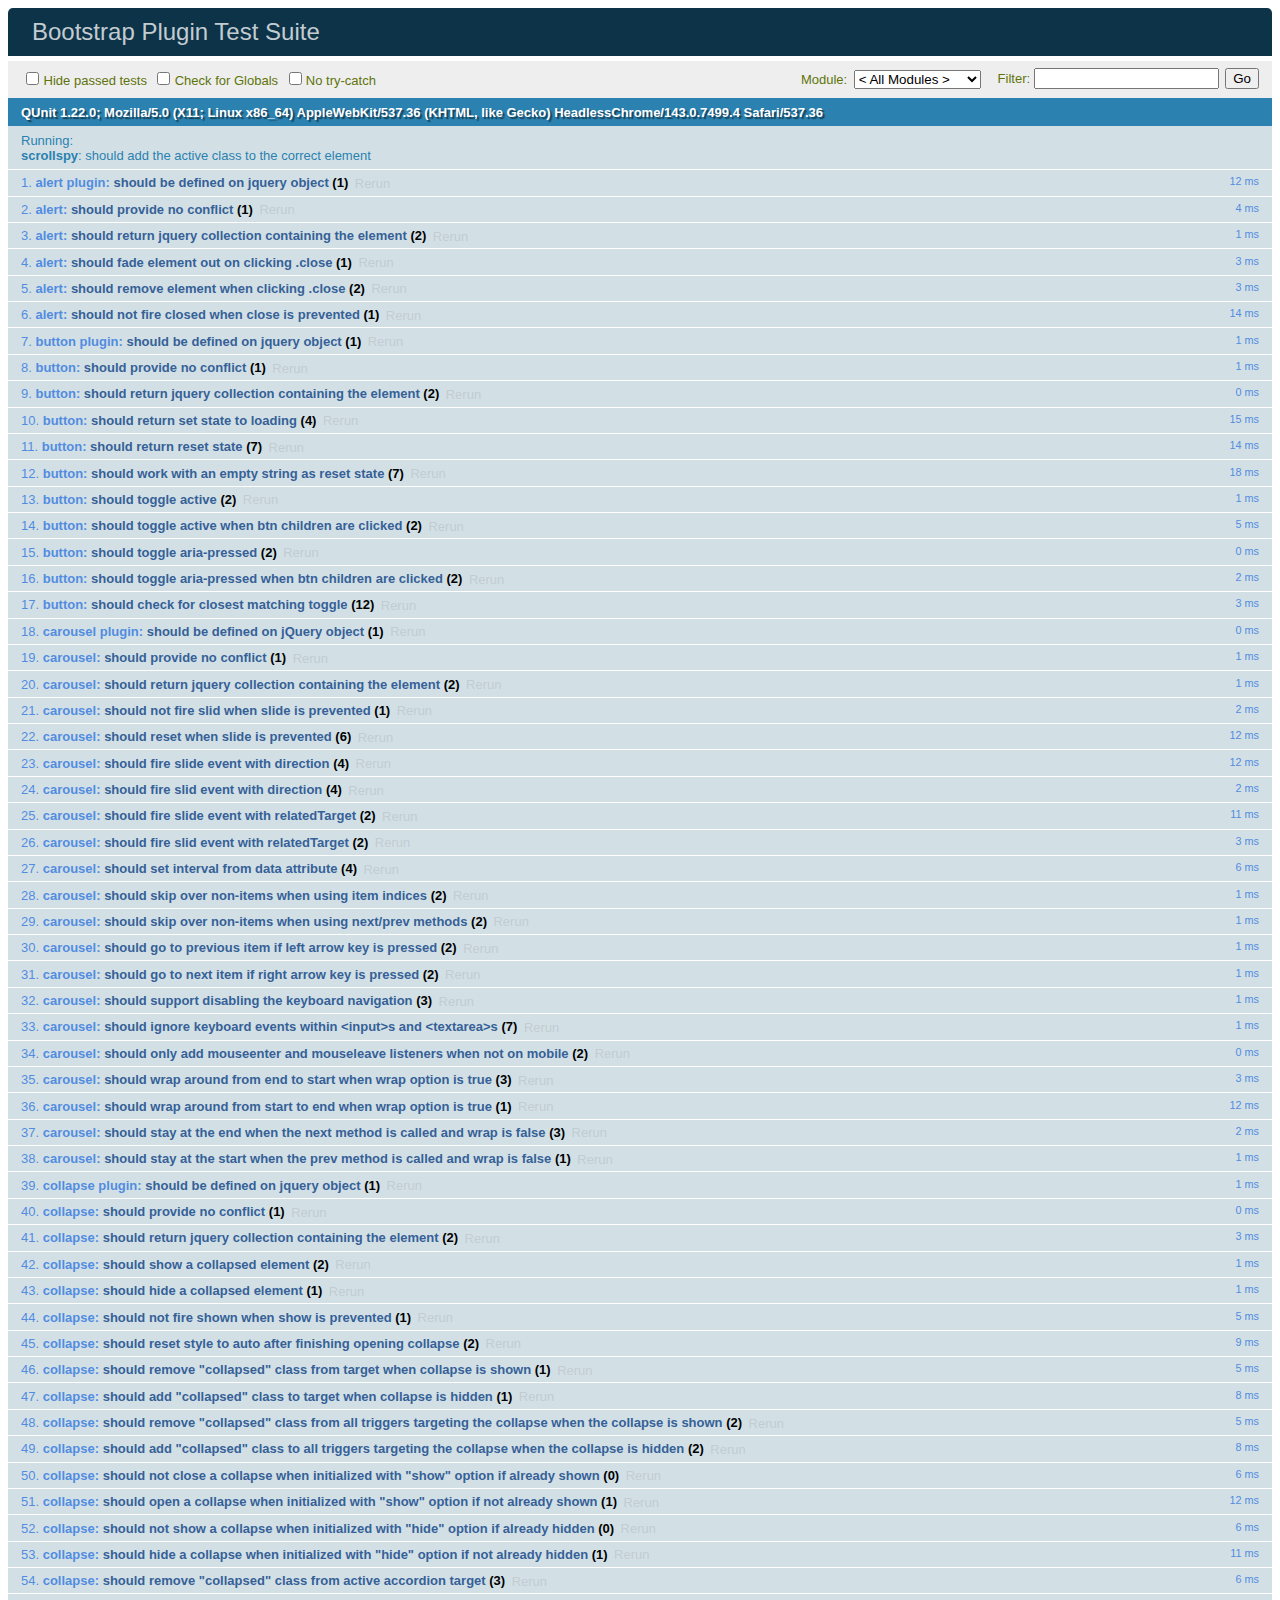
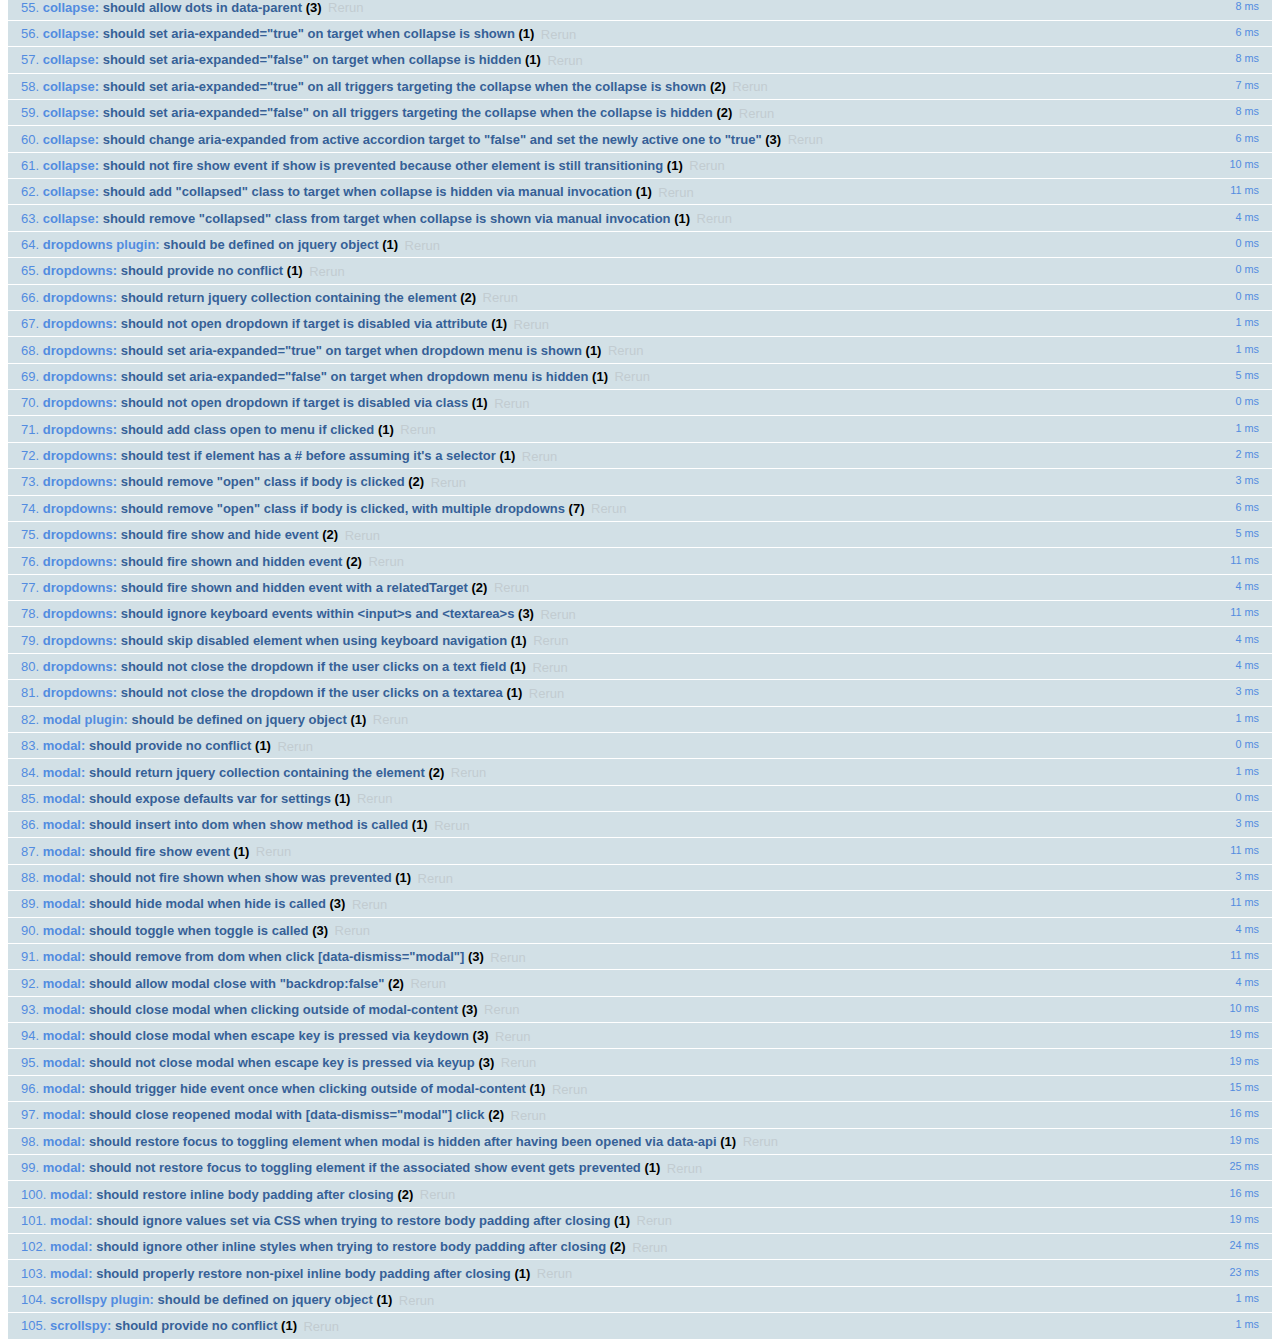
<file: css/bootstrap extract/js/tests/index.html>
<!DOCTYPE html>
<html>
  <head>
    <meta charset="utf-8">
    <title>Bootstrap Plugin Test Suite</title>
    <meta name="viewport" content="width=device-width, initial-scale=1">

    <!-- jQuery -->
    <script src="vendor/jquery.min.js"></script>
    <script>
      // Disable jQuery event aliases to ensure we don't accidentally use any of them
      (function () {
        var eventAliases = [
          'blur',
          'focus',
          'focusin',
          'focusout',
          'load',
          'resize',
          'scroll',
          'unload',
          'click',
          'dblclick',
          'mousedown',
          'mouseup',
          'mousemove',
          'mouseover',
          'mouseout',
          'mouseenter',
          'mouseleave',
          'change',
          'select',
          'submit',
          'keydown',
          'keypress',
          'keyup',
          'error',
          'contextmenu',
          'hover',
          'bind',
          'unbind',
          'delegate',
          'undelegate'
        ]
        for (var i = 0; i < eventAliases.length; i++) {
          var eventAlias = eventAliases[i]
          $.fn[eventAlias] = function () {
            throw new Error('Using the ".' + eventAlias + '()" method is not allowed, so that Bootstrap can be compatible with custom jQuery builds which exclude the "event aliases" module that defines said method. See https://github.com/twbs/bootstrap/blob/master/CONTRIBUTING.md#js')
          }
        }
      })()
    </script>

    <!-- QUnit -->
    <link rel="stylesheet" href="vendor/qunit.css" media="screen">
    <script src="vendor/qunit.js"></script>
    <script>
      // See https://github.com/axemclion/grunt-saucelabs#test-result-details-with-qunit
      var log = []
      // Require assert.expect in each test
      QUnit.config.requireExpects = true
      QUnit.done(function (testResults) {
        var tests = []
        for (var i = 0, len = log.length; i < len; i++) {
          var details = log[i]
          tests.push({
            name: details.name,
            result: details.result,
            expected: details.expected,
            actual: details.actual,
            source: details.source
          })
        }
        testResults.tests = tests

        window.global_test_results = testResults
      })

      QUnit.testStart(function (testDetails) {
        $(window).scrollTop(0)
        QUnit.log(function (details) {
          if (!details.result) {
            details.name = testDetails.name
            log.push(details)
          }
        })
      })

      // Cleanup
      QUnit.testDone(function () {
        $('#qunit-fixture').empty()
        $('#modal-test, .modal-backdrop').remove()
      })

      // Display fixture on-screen on iOS to avoid false positives
      if (/iPhone|iPad|iPod/.test(navigator.userAgent)) {
        QUnit.begin(function() {
          $('#qunit-fixture').css({ top: 0, left: 0 })
        })

        QUnit.done(function () {
          $('#qunit-fixture').css({ top: '', left: '' })
        })
      }

      // Disable deprecated global QUnit method aliases in preparation for QUnit v2
      (function () {
        var methodNames = [
          'async',
          'asyncTest',
          'deepEqual',
          'equal',
          'expect',
          'module',
          'notDeepEqual',
          'notEqual',
          'notPropEqual',
          'notStrictEqual',
          'ok',
          'propEqual',
          'push',
          'start',
          'stop',
          'strictEqual',
          'test',
          'throws'
        ];
        for (var i = 0; i < methodNames.length; i++) {
          var methodName = methodNames[i];
          window[methodName] = undefined;
        }
      })();
    </script>

    <!-- Plugin sources -->
    <script>$.support.transition = false</script>
    <script src="../../js/alert.js"></script>
    <script src="../../js/button.js"></script>
    <script src="../../js/carousel.js"></script>
    <script src="../../js/collapse.js"></script>
    <script src="../../js/dropdown.js"></script>
    <script src="../../js/modal.js"></script>
    <script src="../../js/scrollspy.js"></script>
    <script src="../../js/tab.js"></script>
    <script src="../../js/tooltip.js"></script>
    <script src="../../js/popover.js"></script>
    <script src="../../js/affix.js"></script>

    <!-- Unit tests -->
    <script src="unit/alert.js"></script>
    <script src="unit/button.js"></script>
    <script src="unit/carousel.js"></script>
    <script src="unit/collapse.js"></script>
    <script src="unit/dropdown.js"></script>
    <script src="unit/modal.js"></script>
    <script src="unit/scrollspy.js"></script>
    <script src="unit/tab.js"></script>
    <script src="unit/tooltip.js"></script>
    <script src="unit/popover.js"></script>
    <script src="unit/affix.js"></script>

  </head>
  <body>
    <div id="qunit-container">
      <div id="qunit"></div>
      <div id="qunit-fixture"></div>
    </div>
  </body>
</html>
</file>
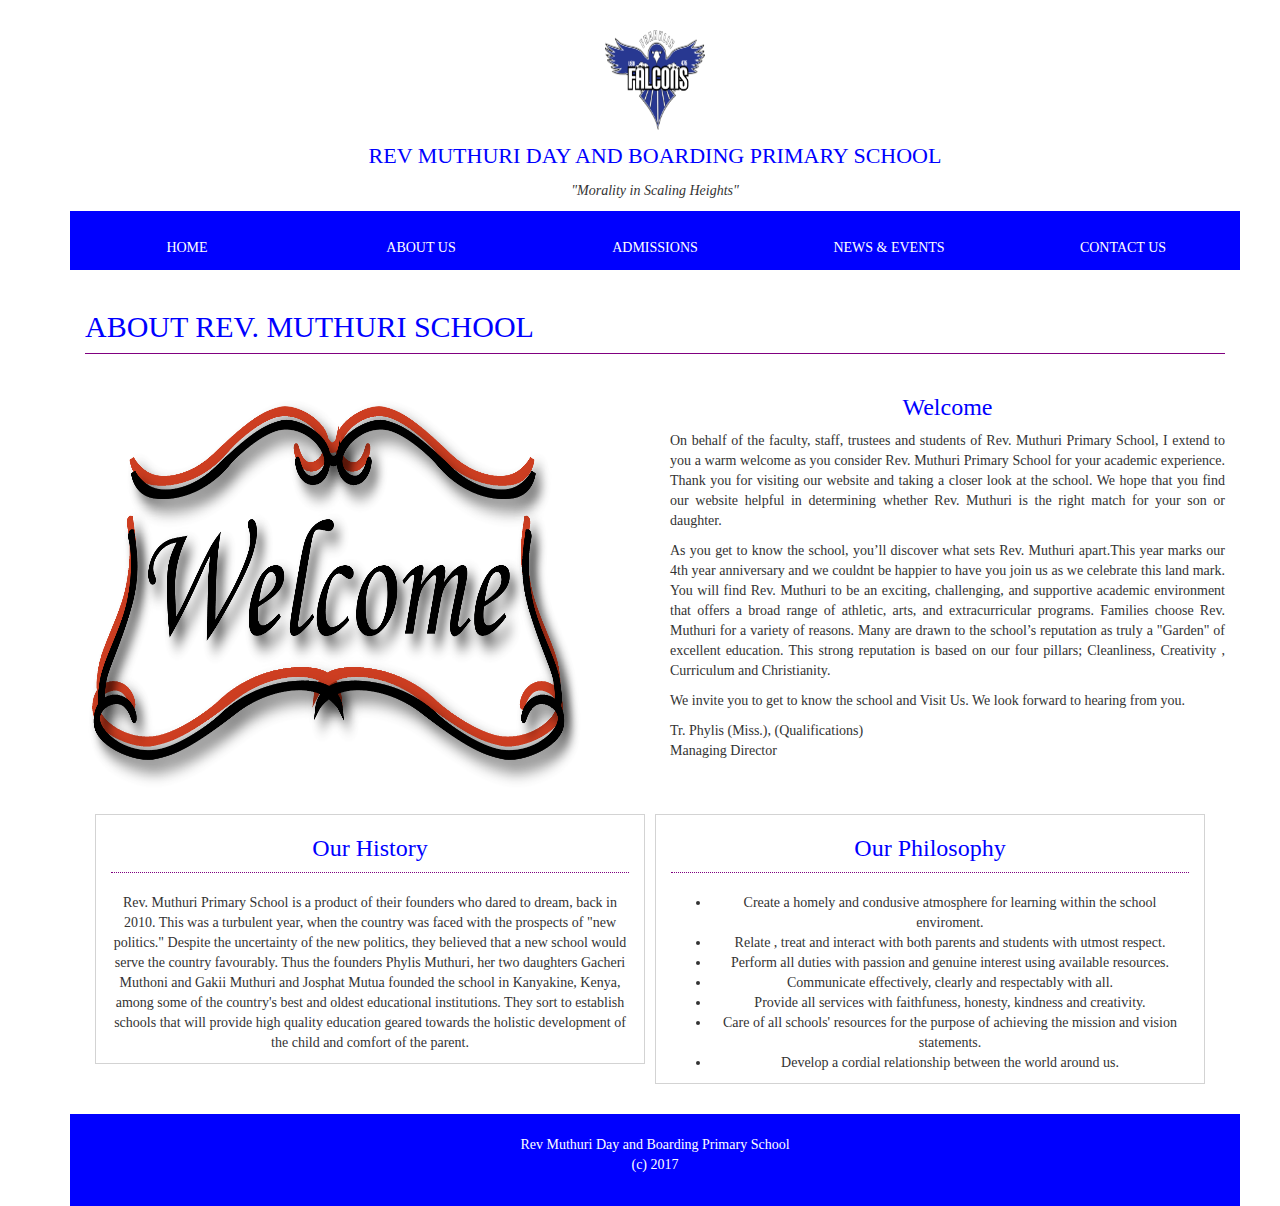
<file: about.html>
<!DOCTYPE html>

  <head>

    <meta charset="utf-8">
    <meta http-equiv="X-UA-Compatible" content="IE=edge">
    <meta name="viewport" content="width=device-width, initial-scale=1.0">

          <!--custom bootstrap css -->
    <link href="css/bootstrap.css" rel="stylesheet">
    <link href="css/bootstrap.min.css" rel="stylesheet">

          <!--custom css-->
    <link href="css/styles.css" rel="stylesheet" type="text/css">

    <title></title>

  </head>


 <body>

   <div class="container">

   <div class="container" id="top">

     <div id="logo" style="text-align: center;">
       <img src="images/logo.png" alt="LOGO" style="width: 100px; height:100px;">
     </div>

     <div id="school-name" style="text-align: center; padding-top: 10px;">
        <p>REV MUTHURI DAY AND BOARDING PRIMARY SCHOOL</p>
     </div>

     <div id="motto" style="text-align: center;">
         <p>"Morality in Scaling Heights"</p>
     </div>


     <div class="row" id="nav" style="padding-top: 20px; text-align: center;">

       <div class="col-md-5ths col-xs-6" id="a">
          <a href="index.html" class="btn input-block-level" style="color: white;">HOME</a>
        </div>

        <div class="col-md-5ths col-xs-6" id="e">
           <a href="about.html" class="btn input-block-level" style="color: white;">ABOUT US</a>
        </div>

        <div class="col-md-5ths col-xs-6" id="i">
           <a href="admission.html" class="btn input-block-level" style="color: white;">ADMISSIONS</a>
        </div>

        <div class="col-md-5ths col-xs-6" id="o">
           <a href="news.html" class="btn input-block-level" style="color: white;">NEWS & EVENTS</a>
        </div>

        <div class="col-md-5ths col-xs-6" id="u">
           <a href="contact.html" class="btn input-block-level" style="color: white;">CONTACT US</a>
        </div>

     </div>

   </div>

   <div class="container" id="about" style="margin-top: 20px;">

     <div id="about-us">
       <h2>ABOUT REV. MUTHURI SCHOOL</h2>
     </div>

     <div class="row" style="margin-top: 20px;">

       <div class="col-md-6">

         <br>

         <img src="images/welcome.png" class="img-responsive" style="width: 500px; height: 400px;">

       </div>

       <div class="col-md-6" style="text-align: justify;">

      <div id="wel" style="text-align: center;">
         <h3>Welcome</h3>
       </div>

         <p>
           On behalf of the faculty, staff, trustees and students of Rev. Muthuri Primary School,
           I extend to you a warm welcome as you consider Rev. Muthuri Primary School for your academic experience. Thank you for visiting our website and taking a
           closer look at the school. We hope that you find our website helpful in determining whether Rev. Muthuri is the right match for your son or daughter.
         </p>

         <p>
           As you get to know the school, you’ll discover what sets Rev. Muthuri apart.This year marks our 4th year anniversary and we couldnt be happier to have you join
           us as we celebrate this land mark. You will find Rev. Muthuri to be an exciting, challenging, and supportive academic environment that offers a broad
           range of athletic, arts, and extracurricular programs. Families choose Rev. Muthuri for a variety of reasons. Many are drawn to the school’s reputation as
           truly a "Garden" of excellent education. This strong reputation is based on our four pillars; Cleanliness, Creativity , Curriculum and Christianity.
         </p>

         <p>
           We invite you to get to know the school and Visit Us.
           We look forward to hearing from you.
         </p>

         <p>
           Tr. Phylis (Miss.), (Qualifications) <br>
            Managing Director
         </p>

       </div>

     </div>

   </div>

   <div class="container" style="padding-bottom: 30px;">

     <div class="row" style="margin-left: 10px; margin-top: 20px;">

       <div class="col-md-6" style="border: 1px solid lightgrey; width: 550px; text-align: center;">

        <div id="history">
          <h3>Our History</h3>
        </div>

        <br>

         <p>
           Rev. Muthuri Primary School is a product of their founders who dared to dream, back in 2010. This was a turbulent year, when the country was
           faced with the prospects of "new politics." Despite the uncertainty of the new politics, they believed that a new school would serve the
           country favourably. Thus the founders Phylis Muthuri, her two daughters Gacheri Muthoni and Gakii Muthuri and Josphat Mutua founded the school in Kanyakine, Kenya, among
           some of the country's best and oldest educational institutions. They sort to establish schools that will provide high quality education
           geared towards the holistic development of the child and comfort of the parent.
         </p>

       </div>

       <div class="col-md-6" id="philo" style="border: 1px solid lightgrey; width: 550px; text-align: center;">

        <div id="philosophy">
          <h3>Our Philosophy</h3>
        </div>

        <br>


           <ul>
             <li>Create a homely and condusive atmosphere for learning within the school enviroment.</li>
             <li>Relate , treat and interact with both parents and students with utmost respect.</li>
             <li>Perform all duties with passion and genuine interest using available resources.</li>
             <li>Communicate effectively, clearly and respectably with all.</li>
             <li>Provide all services with faithfuness, honesty, kindness and creativity.</li>
             <li>Care of all schools' resources for the purpose of achieving the mission and vision statements.</li>
             <li>Develop a cordial relationship between the world around us.</li>
           </ul>


       </div>

     </div>
   </div>

   <div class="container" id="footer" style="text-align: center;">
     <p>Rev Muthuri Day and Boarding Primary School <br> (c) 2017</p>
   </div>

 </div>


    <script src="js/jquery-3.2.1.js"> </script>
    <script src="js/scripts.js"> </script>

  </body>

  </html>
</file>
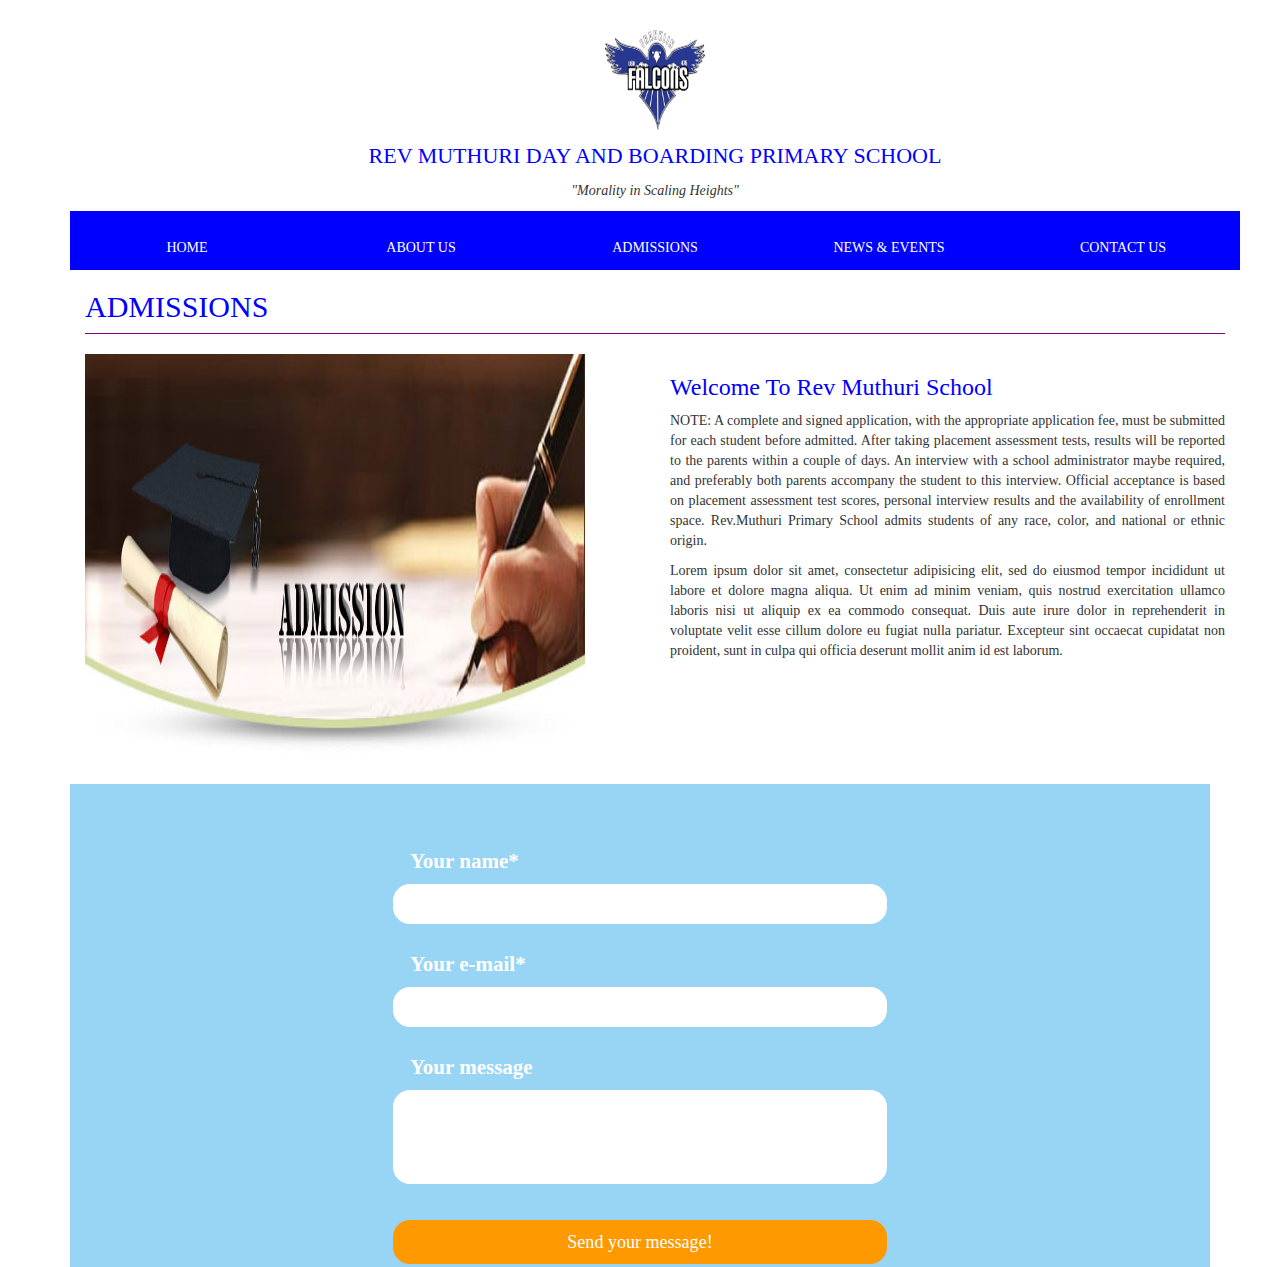
<file: admission.html>
<!DOCTYPE html>

  <head>

    <meta charset="utf-8">
    <meta http-equiv="X-UA-Compatible" content="IE=edge">
    <meta name="viewport" content="width=device-width, initial-scale=1.0">

          <!--custom bootstrap css -->
    <link href="css/bootstrap.css" rel="stylesheet">
    <link href="css/bootstrap.min.css" rel="stylesheet">

          <!--custom css-->
    <link href="css/styles.css" rel="stylesheet" type="text/css">

    <title></title>

  </head>


 <body>

  <div class="container">

   <div class="container" id="top" style="">

     <div id="logo" style="text-align: center;">
       <img src="images/logo.png" alt="LOGO" style="width: 100px; height:100px;">
     </div>

     <div id="school-name" style="text-align: center; padding-top: 10px;">
        <p>REV MUTHURI DAY AND BOARDING PRIMARY SCHOOL</p>
     </div>

     <div id="motto" style="text-align: center;">
         <p>"Morality in Scaling Heights"</p>
     </div>


     <div class="row" id="nav" style="padding-top: 20px; text-align: center;">

       <div class="col-md-5ths col-xs-6" id="a">
          <a href="index.html" class="btn input-block-level" style="color: white;">HOME</a>
        </div>

        <div class="col-md-5ths col-xs-6" id="e">
           <a href="about.html" class="btn input-block-level" style="color: white;">ABOUT US</a>
        </div>

        <div class="col-md-5ths col-xs-6" id="i">
           <a href="admission.html" class="btn input-block-level" style="color: white;">ADMISSIONS</a>
        </div>

        <div class="col-md-5ths col-xs-6" id="o">
           <a href="news.html" class="btn input-block-level" style="color: white;">NEWS & EVENTS</a>
        </div>

        <div class="col-md-5ths col-xs-6" id="u">
           <a href="contact.html" class="btn input-block-level" style="color: white;">CONTACT US</a>
        </div>

     </div>

   </div>

   <div class="container" style="padding-bottom: 30px;">

      <div id="admi">
         <h2>ADMISSIONS</h2>
       </div>

       <div class="row" style="padding-top: 20px;">

         <div class="col-md-6">
           <img src="images/admission.jpg" class="img-responsive" style="width: 500px; height: 400px;">
         </div>

         <div class="col-md-6" style="text-align: justify;">


          <h3>Welcome To Rev Muthuri School</h3>


           <p>
             NOTE: A complete and signed application, with the appropriate application fee, must be submitted for each student before admitted.
             After taking placement assessment tests, results will be reported to the parents within a couple of days. An interview with a school
             administrator maybe required, and preferably both parents accompany the student to this interview. Official acceptance is based on
             placement assessment test scores, personal interview results and the availability of enrollment space. Rev.Muthuri Primary School
             admits students of any race, color, and national or ethnic origin.
           </p>

           <p>
             Lorem ipsum dolor sit amet, consectetur adipisicing elit, sed do eiusmod tempor incididunt ut labore et dolore magna aliqua. Ut enim ad minim veniam, quis nostrud exercitation ullamco laboris nisi ut aliquip ex ea commodo consequat. Duis aute irure dolor in reprehenderit in voluptate velit
             esse cillum dolore eu fugiat nulla pariatur. Excepteur sint occaecat cupidatat non proident, sunt in culpa qui officia deserunt mollit anim id est laborum.
           </p>

         </div>

       </div>
     </div>

  <div class="enquiry">

    <div id="form">

      <div class="fish" id="fish"></div>
        <div class="fish" id="fish2"></div>

      <form id="waterform" method="post">

        <div class="formgroup" id="name-form">
          <label for="name">Your name*</label>
          <input type="text" id="name" name="<  nam></nam>e"   />
        </div>

          <div class="formgroup" id="email-form">
            <label for="email">Your e-mail*</label>
            <input type="email" id="email" name="email" />
          </div>

        <div class="formgroup" id="message-form">
          <label for="message">Your message</label>
          <textarea id="message" name="message"></textarea>
        </div>

	      <input type="submit" value="Send your message!" />
        
      </form>
      </div>

   </div>


    <script src="js/jquery-3.2.1.js"> </script>
    <script src="js/scripts.js"> </script>

  </body>

  </html>
</file>
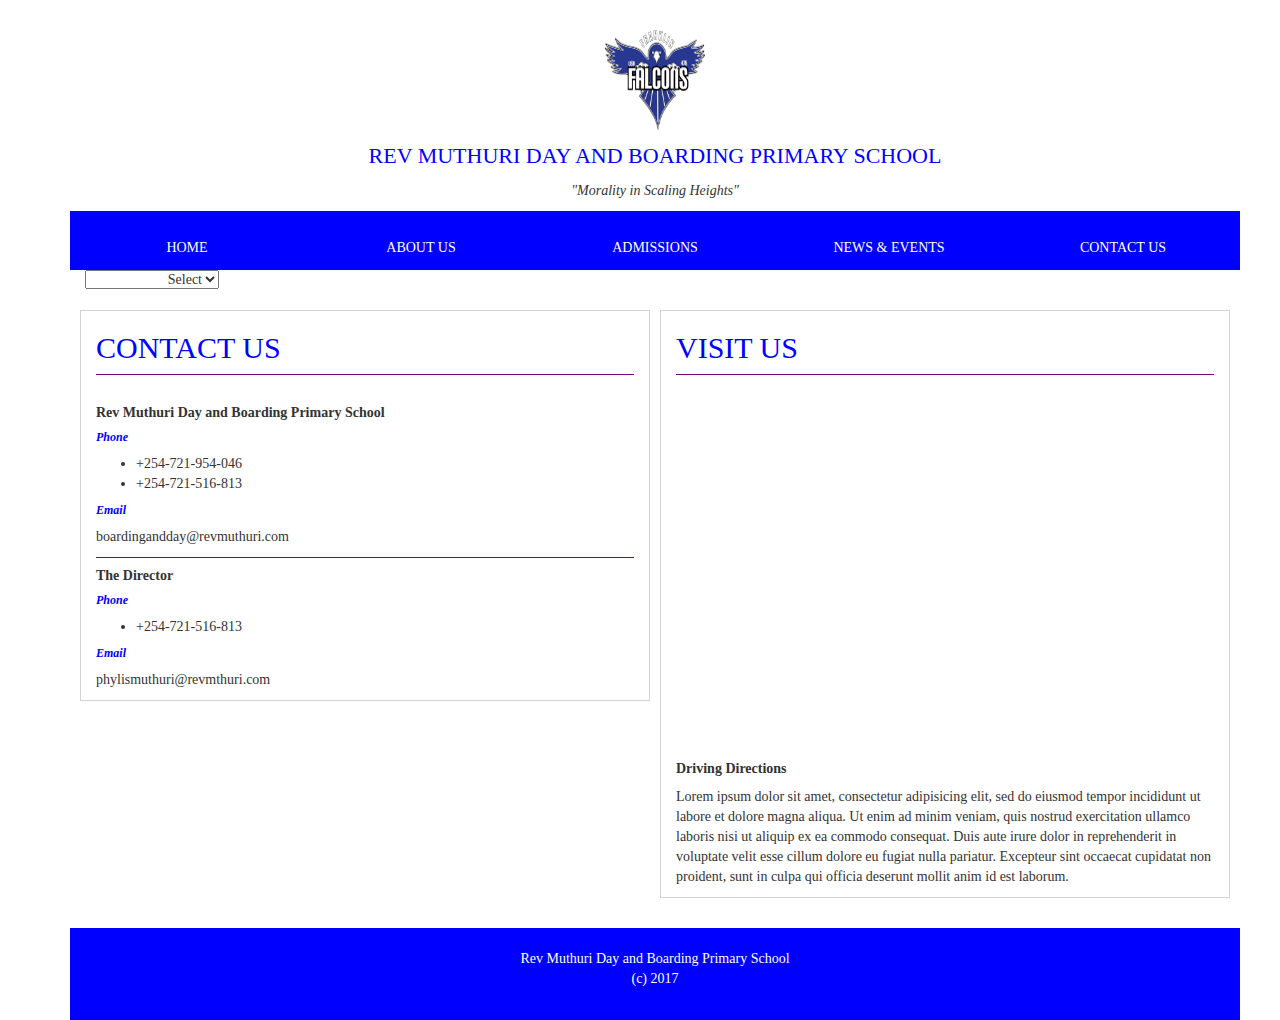
<file: contact.html>
<!DOCTYPE html>

  <head>

    <meta charset="utf-8">
    <meta http-equiv="X-UA-Compatible" content="IE=edge">
    <meta name="viewport" content="width=device-width, initial-scale=1.0">

          <!--custom bootstrap css -->
    <link href="css/bootstrap.css" rel="stylesheet">
    <link href="css/bootstrap.min.css" rel="stylesheet">

          <!--custom css-->
    <link href="css/styles.css" rel="stylesheet" type="text/css">

    <title></title>

  </head>


 <body>

  <div class="container">

   <div class="container" id="top">

     <div id="logo" style="text-align: center;">
       <img src="images/logo.png" alt="LOGO" style="width: 100px; height:100px;">
     </div>

     <div id="school-name" style="text-align: center; padding-top: 10px;">
        <p>REV MUTHURI DAY AND BOARDING PRIMARY SCHOOL</p>
     </div>

     <div id="motto" style="text-align: center;">
         <p>"Morality in Scaling Heights"</p>
     </div>

<nav>

     <div class="row" id="nav" style="padding-top: 20px; text-align: center;">

       <div class="col-md-5ths col-xs-6" id="a">
          <a href="index.html" class="btn input-block-level" style="color: white;">HOME</a>
        </div>

        <div class="col-md-5ths col-xs-6" id="e">
           <a href="about.html" class="btn input-block-level" style="color: white;">ABOUT US</a>
        </div>

        <div class="col-md-5ths col-xs-6" id="i">
           <a href="admission.html" class="btn input-block-level" style="color: white;">ADMISSIONS</a>
        </div>

        <div class="col-md-5ths col-xs-6" id="o">
           <a href="news.html" class="btn input-block-level" style="color: white;">NEWS & EVENTS</a>
        </div>

        <div class="col-md-5ths col-xs-6" id="u">
           <a href="contact.html" class="btn input-block-level" style="color: white;">CONTACT US</a>
        </div>

     </div>

       <select style="text-align: right;">
          <option value="" selected="selected">Select</option>

          <option value=<a href="index.html" class="btn input-block-level" style="color: white;">HOME</a></option>
          <option value=<a href="about.html">ABOUT US</a></option>
          <option value=<a href="admission.html">ADMISSIONS</a></option>
          <option value=<a href="news.html">NEWS & EVENTS</a></option>
          <option value=<a href="contact.html">CONTACT US</a></option>
       </select>

 </nav>

   </div>

   <div class="container" id="get-in-touch" style="padding-top: 20px; padding-bottom: 30px;">

     <div class="row">

       <div class="col-md-6" id="contact-us" style="width: 570px; margin-left: 10px;">

        <div id="contact">
          <h2>CONTACT US</h2>
        </div>


      <div id="the-school" style="padding-top: 20px;">

        <h5>Rev Muthuri Day and Boarding Primary School</h5>

            <h6>Phone</h6>

              <ul>
                <li>+254-721-954-046</li>
                <li>+254-721-516-813</li>
              </ul>

            <h6>Email</h6>
              <p>boardingandday@revmuthuri.com</p>

       </div>

       <div id="the-director">

         <h5>The Director</h5>

           <h6>Phone</h6>

             <ul>
               <li>+254-721-516-813</li>
             </ul>

            <h6>Email</h6>
              <p>phylismuthuri@revmthuri.com</p>
       </div>



       </div>

       <div class="col-md-6" id="visit-us" style="width: 570px; margin-right:: 10px;">

        <div id="visit">
           <h2>VISIT US</h2>
         </div>

         <iframe width="100%" height="350" frameborder="0" style="border:0"
           src="https://www.google.com/maps/embed/v1/view?zoom=8&center=0.0532%2C37.6389&key=AIzaSyDi3-DHiz6MPGPL5DqaXBIN2msHgC-IXeA" allowfullscreen>
          </iframe>

         <br>
         <br>

         <h5>Driving Directions</h5>

           <p>
             Lorem ipsum dolor sit amet, consectetur adipisicing elit, sed do eiusmod tempor incididunt ut labore et dolore magna aliqua. Ut enim ad minim veniam, quis nostrud exercitation ullamco laboris nisi ut aliquip ex ea commodo consequat. Duis aute irure dolor in reprehenderit in voluptate velit esse
             cillum dolore eu fugiat nulla pariatur. Excepteur sint occaecat cupidatat non proident, sunt in culpa qui officia deserunt mollit anim id est laborum.
           </p>

       </div>

    </div>

 </div>

   <div class="container" id="footer" style="text-align: center;">
     <p>Rev Muthuri Day and Boarding Primary School <br> (c) 2017</p>
   </div>

</div>

    <script src="js/jquery-3.2.1.js"> </script>
    <script src="js/scripts.js"> </script>

  </body>

  </html>
</file>
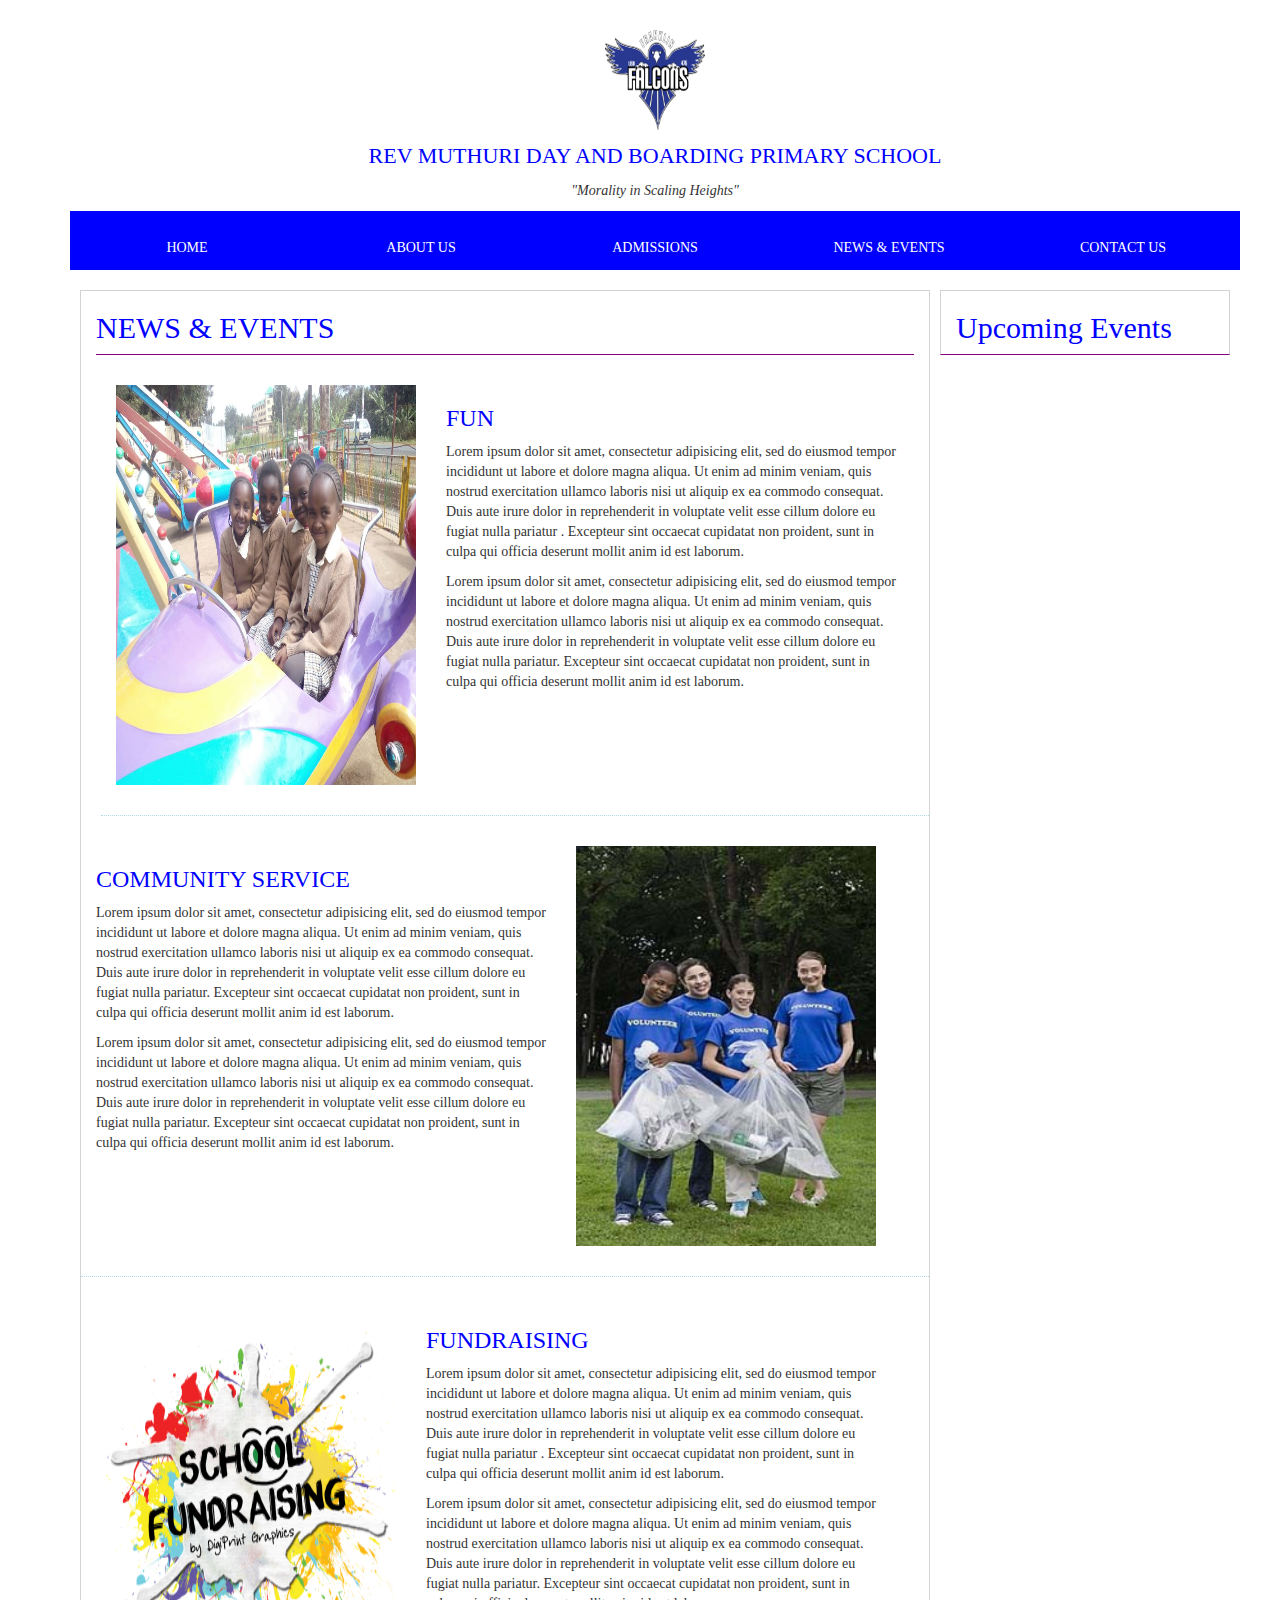
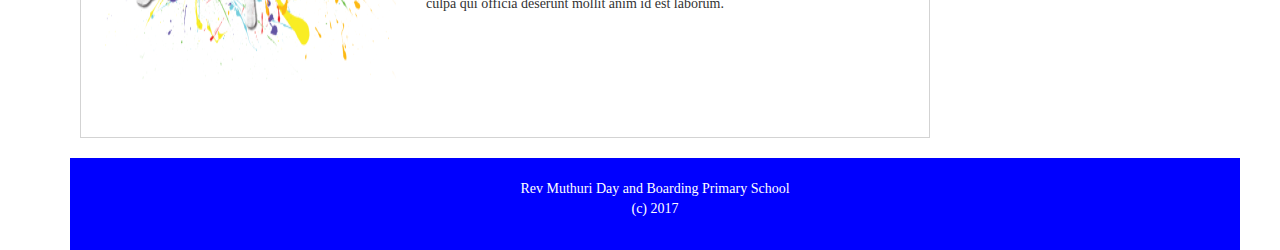
<file: news.html>
<!DOCTYPE html>

  <head>

    <meta charset="utf-8">
    <meta http-equiv="X-UA-Compatible" content="IE=edge">
    <meta name="viewport" content="width=device-width, initial-scale=1.0">

          <!--custom bootstrap css -->
    <link href="css/bootstrap.css" rel="stylesheet">
    <link href="css/bootstrap.min.css" rel="stylesheet">

          <!--custom css-->
    <link href="css/styles.css" rel="stylesheet" type="text/css">

    <title></title>

  </head>


 <body>

   <div class="container">

   <div class="container" id="top">

     <div id="logo" style="text-align: center;">
       <img src="images/logo.png" alt="LOGO" style="width: 100px; height:100px;">
     </div>

     <div id="school-name" style="text-align: center; padding-top: 10px;">
        <p>REV MUTHURI DAY AND BOARDING PRIMARY SCHOOL</p>
     </div>

     <div id="motto" style="text-align: center;">
         <p>"Morality in Scaling Heights"</p>
     </div>


     <div class="row" id="nav" style="padding-top: 20px; text-align: center;">

       <div class="col-md-5ths col-xs-6" id="a">
          <a href="index.html" class="btn input-block-level" style="color: white;">HOME</a>
        </div>

        <div class="col-md-5ths col-xs-6" id="e">
           <a href="about.html" class="btn input-block-level" style="color: white;">ABOUT US</a>
        </div>

        <div class="col-md-5ths col-xs-6" id="i">
           <a href="admission.html" class="btn input-block-level" style="color: white;">ADMISSIONS</a>
        </div>

        <div class="col-md-5ths col-xs-6" id="o">
           <a href="news.html" class="btn input-block-level" style="color: white;">NEWS & EVENTS</a>
        </div>

        <div class="col-md-5ths col-xs-6" id="u">
           <a href="contact.html" class="btn input-block-level" style="color: white;">CONTACT US</a>
        </div>

     </div>

   </div>

   <div class="container" style="padding-top: 20px;">

     <div class="row">

       <div class="col-md-6" id="news-events" style="width: 850px; margin-left: 10px;">

         <div id="news-and-events">
           <h2>NEWS & EVENTS</h2>
         </div>

                <!--fun section-->
           <div class="row" id="fun" style="padding-top: 30px; padding-bottom: 30px; margin-left: 5px;">

             <div class="col-md-6" style="width: 330px;">

              <img src="images/IMG-20170701-WA0130.jpg" class="img-responsive" style="width: 350px; height: 400px;">

             </div>

             <div class="col-md-6" style="width: 480px; padding-left: 15px;">
               <h3>FUN</h3>
                 <p>
                   Lorem ipsum dolor sit amet, consectetur adipisicing elit, sed do eiusmod tempor incididunt ut labore et dolore magna aliqua. Ut enim ad minim veniam, quis nostrud exercitation ullamco laboris nisi ut aliquip ex ea commodo consequat. Duis aute irure dolor in reprehenderit in voluptate velit esse cillum dolore eu fugiat nulla pariatur
                 . Excepteur sint occaecat cupidatat non proident, sunt in culpa qui officia deserunt mollit anim id est laborum.
                 </p>

                 <p>
                   Lorem ipsum dolor sit amet, consectetur adipisicing elit, sed do eiusmod tempor incididunt ut labore et dolore magna aliqua. Ut enim ad minim veniam, quis nostrud exercitation ullamco laboris nisi ut aliquip ex ea commodo consequat. Duis aute irure dolor in reprehenderit in voluptate velit esse
                   cillum dolore eu fugiat nulla pariatur. Excepteur sint occaecat cupidatat non proident, sunt in culpa qui officia deserunt mollit anim id est laborum.
                 </p>
             </div>

         </div> <!--end of section fun-->

              <!--games section-->
         <div class="row" id="community" style="padding-top: 30px; padding-bottom: 30px;">

           <div class="col-md-6" style="width: 480px;">
             <h3>COMMUNITY SERVICE</h3>

               <p>
                 Lorem ipsum dolor sit amet, consectetur adipisicing elit, sed do eiusmod tempor incididunt ut labore et dolore magna aliqua. Ut enim ad minim veniam, quis nostrud exercitation ullamco laboris nisi ut aliquip ex ea commodo consequat. Duis aute irure dolor in reprehenderit in voluptate velit esse cillum dolore eu fugiat nulla pariatur.
                 Excepteur sint occaecat cupidatat non proident, sunt in culpa qui officia deserunt mollit anim id est laborum.
               </p>

               <p>
                 Lorem ipsum dolor sit amet, consectetur adipisicing elit, sed do eiusmod tempor incididunt ut labore et dolore magna aliqua. Ut enim ad minim veniam, quis nostrud exercitation ullamco laboris nisi ut aliquip ex ea commodo consequat. Duis aute irure dolor in reprehenderit in voluptate velit
                 esse cillum dolore eu fugiat nulla pariatur. Excepteur sint occaecat cupidatat non proident, sunt in culpa qui officia deserunt mollit anim id est laborum.
               </p>
           </div>

           <div class="col-md-6" style="width: 330px;">

             <img src="images/service.jpg" class="img-responsive" style="width: 350px; height: 400px;">

           </div>
         </div> <!--end of games-->

              <!--fundraising section-->
         <div class="row" id="fundraising" style="padding-top: 30px; padding-bottom: 30px;">

           <div class="col-md-6" style="width: 330px;">

             <img src="images/fundraising.png" class="img-responsive" style="width: 350px; height: 400px;">

           </div>

           <div class="col-md-6" style="width: 480px; padding-left: 15px;">
             <h3>FUNDRAISING</h3>

               <p>
                 Lorem ipsum dolor sit amet, consectetur adipisicing elit, sed do eiusmod tempor incididunt ut labore et dolore magna aliqua. Ut enim ad minim veniam, quis nostrud exercitation ullamco laboris nisi ut aliquip ex ea commodo consequat. Duis aute irure dolor in reprehenderit in voluptate velit esse cillum dolore eu fugiat nulla pariatur
               . Excepteur sint occaecat cupidatat non proident, sunt in culpa qui officia deserunt mollit anim id est laborum.
               </p>

               <p>
                 Lorem ipsum dolor sit amet, consectetur adipisicing elit, sed do eiusmod tempor incididunt ut labore et dolore magna aliqua. Ut enim ad minim veniam, quis nostrud exercitation ullamco laboris nisi ut aliquip ex ea commodo consequat. Duis aute irure dolor in reprehenderit in voluptate velit
                 esse cillum dolore eu fugiat nulla pariatur. Excepteur sint occaecat cupidatat non proident, sunt in culpa qui officia deserunt mollit anim id est laborum.
               </p>
           </div>

         </div> <!--end of fundraising-->
       </div> <!--end of col-md-6-->

      <div class="col-md-6" id="upcoming-events" style="width: 290px; margin-right: 10px;">

          <div id="upcoming">
            <h2>Upcoming Events</h2>
          </div>

      </div>

    </div> <!--end of row-->
  </div> <!--end of container-->

   <div class="container" id="footer" style="margin-top: 20px; text-align: center;">
     <p>Rev Muthuri Day and Boarding Primary School <br> (c) 2017</p>
   </div>

   </div>

 </div>


    <script src="js/jquery-3.2.1.js"> </script>
    <script src="js/scripts.js"> </script>

  </body>

  </html>
</file>
<file: css/styles.css>
#rotating-item-wrapper {
    position: relative;
    width: 670px;
    height: 420px;
    -moz-box-shadow: 1px 2px 4px rgba(0, 0, 0,0.5);
    -webkit-box-shadow: 1px 2px 4px rgba(0, 0, 0, .5);
    box-shadow: 1px 2px 4px rgba(0, 0, 0, .5);
    background-color: white;
    margin-left: 5px;
}
.rotating-item {
    display: none;
    position: absolute;
    top: 10px;
    left: 10px;
}

#top {
  margin-top: 30px;
}

#nav {
  background-color: blue;
  padding-bottom: 5px;
}

.button {
  color: white;
}

#school-name {
  color: blue;
  font-size: 22px;
}

#motto {
  font-style: italic;
}

#welcome {
  border: 1px solid blue;
  background-color: blue;
  color: white;
  padding-top: 10px;
  padding-bottom: 10px;
  font-size: 18px;
  width: 400px;
}

#text {
  padding-left: 20px;
}

#about-us {
  border-bottom: 1px solid purple;
  color: blue;
}

#about {

}

#history {
  border-bottom: 1px dotted purple;
}

#philosophy {
  border-bottom: 1px dotted purple;
}

#philo {
  margin-left: 10px;
}

#footer {
  border: 1px solid blue;
  background-color: blue;
  color: white;
  padding-top: 20px;
  padding-bottom: 20px;
}

#contact {
  color: blue;
  border-bottom: 1px solid purple;
}

#visit {
  color: blue;
  border-bottom: 1px solid purple;
}

#contact-us {
  border: 1px solid lightgrey;
  width: 545px;
}

#visit-us {
  border: 1px solid lightgrey;
  margin-left: 10px;
  width: 545px;
}

h2 {
  color: blue;
}

h3 {
  color: blue;
}

h5 {
  font-weight: bold;
}

h6 {
  font-weight: bold;
  color: blue;
  font-style: italic;
}

#the-school {
  border-bottom: 1px solid purple;
}

#admi {
  border-bottom: 1px solid purple;
}

#news-and-events {
  border-bottom: 1px solid purple;
}

#fun {
  border-bottom: 1px dotted lightblue;
}

#community {
  border-bottom: 1px dotted lightblue;
}

#news-events {
  border: 1px solid lightgrey;
}

#upcoming-events {
  border: 1px solid lightgrey;
  margin-left: 10px;
  border-bottom: 1px solid purple;
}

#welcome-admission {
  font-size: 20px;
}

#mission {
  text-align: center;
  border-bottom: 1px dotted purple;
}

#vision {
  text-align: center;
  border-bottom: 1px dotted purple;
}

#mission-body {
  text-align: center;
  border: 1px solid lightgrey;
  margin-right: 17.5px;
  margin-left: 10px;
}

#vision-body {
  text-align: center;
  border: 1px solid lightgrey;
  margin-left: 17.5px;
}

#apply {
  background-color: blue;
  color: white;
  width: 400px;
  padding-top: 15px;
  padding-bottom: 15px;
  text-align: center;
}

#come {
  background-color: green;
  color: white;
  width: 400px;
  padding-top: 15px;
  padding-bottom: 15px;
  text-align: center;
}

.col-xs-5ths,
.col-sm-5ths,
.col-md-5ths,
.col-lg-5ths {
    position: relative;
    min-height: 1px;
    padding-right: 15px;
    padding-left: 15px;
}

.col-xs-5ths {
    width: 20%;
    float: left;
}

@media (min-width: 768px) {
    .col-sm-5ths {
        width: 20%;
        float: left;
    }
}

@media (min-width: 992px) {
    .col-md-5ths {
        width: 20%;
        float: left;
    }
}

@media (min-width: 1200px) {
    .col-lg-5ths {
        width: 20%;
        float: left;
    }
}

@import url(https://fonts.googleapis.com/css?family=Sniglet|Raleway:900);


body, html{
	height: 100%;
	padding: 0;
	margin: 0;
	font-family: 'Sniglet', cursive;
}
h1{
	font-weight: normal;
	font-size: 4em;
	font-family: 'Raleway', sans-serif;
	margin: 0 auto;
	margin-top: 30px;
	width: 500px;
	color: #F90;
	text-align: center;

}

/* Animation webkit */
@-webkit-keyframes myfirst
{
	0% {margin-left: -235px}
	90% {margin-left: 100%;}
	100% {margin-left: 100%;}
}

/* Animation */
@keyframes myfirst
{
	0% {margin-left: -235px}
	70% {margin-left: 100%;}
	100% {margin-left: 100%;}
}

.fish{
	background-image: url('http://www.geertjanhendriks.nl/codepen/form/fish.png');
	width: 235px;
	height: 104px;
	margin-left: -235px;
	position: absolute;
	animation: myfirst 24s;
	-webkit-animation: myfirst 24s;
	animation-iteration-count: infinite;
	-webkit-animation-iteration-count: infinite;
	animation-timing-function: linear;
	-webkit-animation-timing-function: linear;
}

#fish{
	top: 120px;
}

#fish2{
	top: 260px;
	animation-delay: 12s;
	-webkit-animation-delay: 12s;
}


header{
	height: 160px;
	background: url('http://www.geertjanhendriks.nl/codepen/form/golf.png') repeat-x bottom;
}

#form{
	height: 100%;
	background-color: #98d4f3;
	overflow: hidden;
	position: relative;

}
form{
	margin: 0 auto;
	width: 500px;
	padding-top: 40px;
	color: white;
	position: relative;


}
label, input, textarea{
	display: block;
}
input, textarea{
	width: 500px;
	border: none;
	border-radius: 20px;
	outline: none;
	padding: 10px;
	font-family: 'Sniglet', cursive;
	font-size: 1em;
	color: #676767;
	transition: border 0.5s;
	-webkit-transition: border 0.5s;
	-moz-transition: border 0.5s;
	-o-transition: border 0.5s;
	border: solid 3px #98d4f3;
	-webkit-box-sizing:border-box;
	-moz-box-sizing:border-box;
	box-sizing:border-box;

}
input:focus, textarea:focus{
	border: solid 3px #77bde0;
}

textarea{
	height: 100px;
	resize: none;
	overflow: auto;
}
input[type="submit"]{
	background-color: #F90;
	color: white;
	height: 50px;
	cursor: pointer;
	margin-top: 30px;
	font-size: 1.29em;
	font-family: 'Sniglet', cursive;
	-webkit-transition: background-color 0.5s;
	-moz-transition: background-color 0.5s;
	-o-transition: background-color 0.5s;
	transition: background-color 0.5s;
}
input[type="submit"]:hover{
	background-color: #e58f0e;

}
label{
	font-size: 1.5em;
	margin-top: 20px;
	padding-left: 20px;
}
.formgroup, .formgroup-active, .formgroup-error{
	background-repeat: no-repeat;
	background-position: right bottom;
	background-size: 10.5%;
	transition: background-image 0.7s;
	-webkit-transition: background-image 0.7s;
	-moz-transition: background-image 0.7s;
	-o-transition: background-image 0.7s;
	width: 566px;
	padding-top: 2px;
}

.formgroup{
	background-image: url('http://www.geertjanhendriks.nl/codepen/form/pixel.gif');
}
.formgroup-active{
	background-image: url('http://www.geertjanhendriks.nl/codepen/form/octo.png');
}
.formgroup-error{
	background-image: url('http://www.geertjanhendriks.nl/codepen/form/octo-error.png');
	color: red;
}
</file>
<file: css/bootstrap extract/js/tests/vendor/qunit.css>
/*!
 * QUnit 1.22.0
 * https://qunitjs.com/
 *
 * Copyright jQuery Foundation and other contributors
 * Released under the MIT license
 * https://jquery.org/license
 *
 * Date: 2016-02-23T15:57Z
 */

/** Font Family and Sizes */

#qunit-tests, #qunit-header, #qunit-banner, #qunit-testrunner-toolbar, #qunit-filteredTest, #qunit-userAgent, #qunit-testresult {
	font-family: "Helvetica Neue Light", "HelveticaNeue-Light", "Helvetica Neue", Calibri, Helvetica, Arial, sans-serif;
}

#qunit-testrunner-toolbar, #qunit-filteredTest, #qunit-userAgent, #qunit-testresult, #qunit-tests li { font-size: small; }
#qunit-tests { font-size: smaller; }


/** Resets */

#qunit-tests, #qunit-header, #qunit-banner, #qunit-filteredTest, #qunit-userAgent, #qunit-testresult, #qunit-modulefilter {
	margin: 0;
	padding: 0;
}


/** Header */

#qunit-header {
	padding: 0.5em 0 0.5em 1em;

	color: #8699A4;
	background-color: #0D3349;

	font-size: 1.5em;
	line-height: 1em;
	font-weight: 400;

	border-radius: 5px 5px 0 0;
}

#qunit-header a {
	text-decoration: none;
	color: #C2CCD1;
}

#qunit-header a:hover,
#qunit-header a:focus {
	color: #FFF;
}

#qunit-testrunner-toolbar label {
	display: inline-block;
	padding: 0 0.5em 0 0.1em;
}

#qunit-banner {
	height: 5px;
}

#qunit-testrunner-toolbar {
	padding: 0.5em 1em 0.5em 1em;
	color: #5E740B;
	background-color: #EEE;
	overflow: hidden;
}

#qunit-filteredTest {
	padding: 0.5em 1em 0.5em 1em;
	background-color: #F4FF77;
	color: #366097;
}

#qunit-userAgent {
	padding: 0.5em 1em 0.5em 1em;
	background-color: #2B81AF;
	color: #FFF;
	text-shadow: rgba(0, 0, 0, 0.5) 2px 2px 1px;
}

#qunit-modulefilter-container {
	float: right;
	padding: 0.2em;
}

.qunit-url-config {
	display: inline-block;
	padding: 0.1em;
}

.qunit-filter {
	display: block;
	float: right;
	margin-left: 1em;
}

/** Tests: Pass/Fail */

#qunit-tests {
	list-style-position: inside;
}

#qunit-tests li {
	padding: 0.4em 1em 0.4em 1em;
	border-bottom: 1px solid #FFF;
	list-style-position: inside;
}

#qunit-tests > li {
	display: none;
}

#qunit-tests li.running,
#qunit-tests li.pass,
#qunit-tests li.fail,
#qunit-tests li.skipped {
	display: list-item;
}

#qunit-tests.hidepass {
	position: relative;
}

#qunit-tests.hidepass li.running,
#qunit-tests.hidepass li.pass {
	visibility: hidden;
	position: absolute;
	width:   0;
	height:  0;
	padding: 0;
	border:  0;
	margin:  0;
}

#qunit-tests li strong {
	cursor: pointer;
}

#qunit-tests li.skipped strong {
	cursor: default;
}

#qunit-tests li a {
	padding: 0.5em;
	color: #C2CCD1;
	text-decoration: none;
}

#qunit-tests li p a {
	padding: 0.25em;
	color: #6B6464;
}
#qunit-tests li a:hover,
#qunit-tests li a:focus {
	color: #000;
}

#qunit-tests li .runtime {
	float: right;
	font-size: smaller;
}

.qunit-assert-list {
	margin-top: 0.5em;
	padding: 0.5em;

	background-color: #FFF;

	border-radius: 5px;
}

.qunit-source {
	margin: 0.6em 0 0.3em;
}

.qunit-collapsed {
	display: none;
}

#qunit-tests table {
	border-collapse: collapse;
	margin-top: 0.2em;
}

#qunit-tests th {
	text-align: right;
	vertical-align: top;
	padding: 0 0.5em 0 0;
}

#qunit-tests td {
	vertical-align: top;
}

#qunit-tests pre {
	margin: 0;
	white-space: pre-wrap;
	word-wrap: break-word;
}

#qunit-tests del {
	background-color: #E0F2BE;
	color: #374E0C;
	text-decoration: none;
}

#qunit-tests ins {
	background-color: #FFCACA;
	color: #500;
	text-decoration: none;
}

/*** Test Counts */

#qunit-tests b.counts                       { color: #000; }
#qunit-tests b.passed                       { color: #5E740B; }
#qunit-tests b.failed                       { color: #710909; }

#qunit-tests li li {
	padding: 5px;
	background-color: #FFF;
	border-bottom: none;
	list-style-position: inside;
}

/*** Passing Styles */

#qunit-tests li li.pass {
	color: #3C510C;
	background-color: #FFF;
	border-left: 10px solid #C6E746;
}

#qunit-tests .pass                          { color: #528CE0; background-color: #D2E0E6; }
#qunit-tests .pass .test-name               { color: #366097; }

#qunit-tests .pass .test-actual,
#qunit-tests .pass .test-expected           { color: #999; }

#qunit-banner.qunit-pass                    { background-color: #C6E746; }

/*** Failing Styles */

#qunit-tests li li.fail {
	color: #710909;
	background-color: #FFF;
	border-left: 10px solid #EE5757;
	white-space: pre;
}

#qunit-tests > li:last-child {
	border-radius: 0 0 5px 5px;
}

#qunit-tests .fail                          { color: #000; background-color: #EE5757; }
#qunit-tests .fail .test-name,
#qunit-tests .fail .module-name             { color: #000; }

#qunit-tests .fail .test-actual             { color: #EE5757; }
#qunit-tests .fail .test-expected           { color: #008000; }

#qunit-banner.qunit-fail                    { background-color: #EE5757; }

/*** Skipped tests */

#qunit-tests .skipped {
	background-color: #EBECE9;
}

#qunit-tests .qunit-skipped-label {
	background-color: #F4FF77;
	display: inline-block;
	font-style: normal;
	color: #366097;
	line-height: 1.8em;
	padding: 0 0.5em;
	margin: -0.4em 0.4em -0.4em 0;
}

/** Result */

#qunit-testresult {
	padding: 0.5em 1em 0.5em 1em;

	color: #2B81AF;
	background-color: #D2E0E6;

	border-bottom: 1px solid #FFF;
}
#qunit-testresult .module-name {
	font-weight: 700;
}

/** Fixture */

#qunit-fixture {
	position: absolute;
	top: -10000px;
	left: -10000px;
	width: 1000px;
	height: 1000px;
}
</file>
